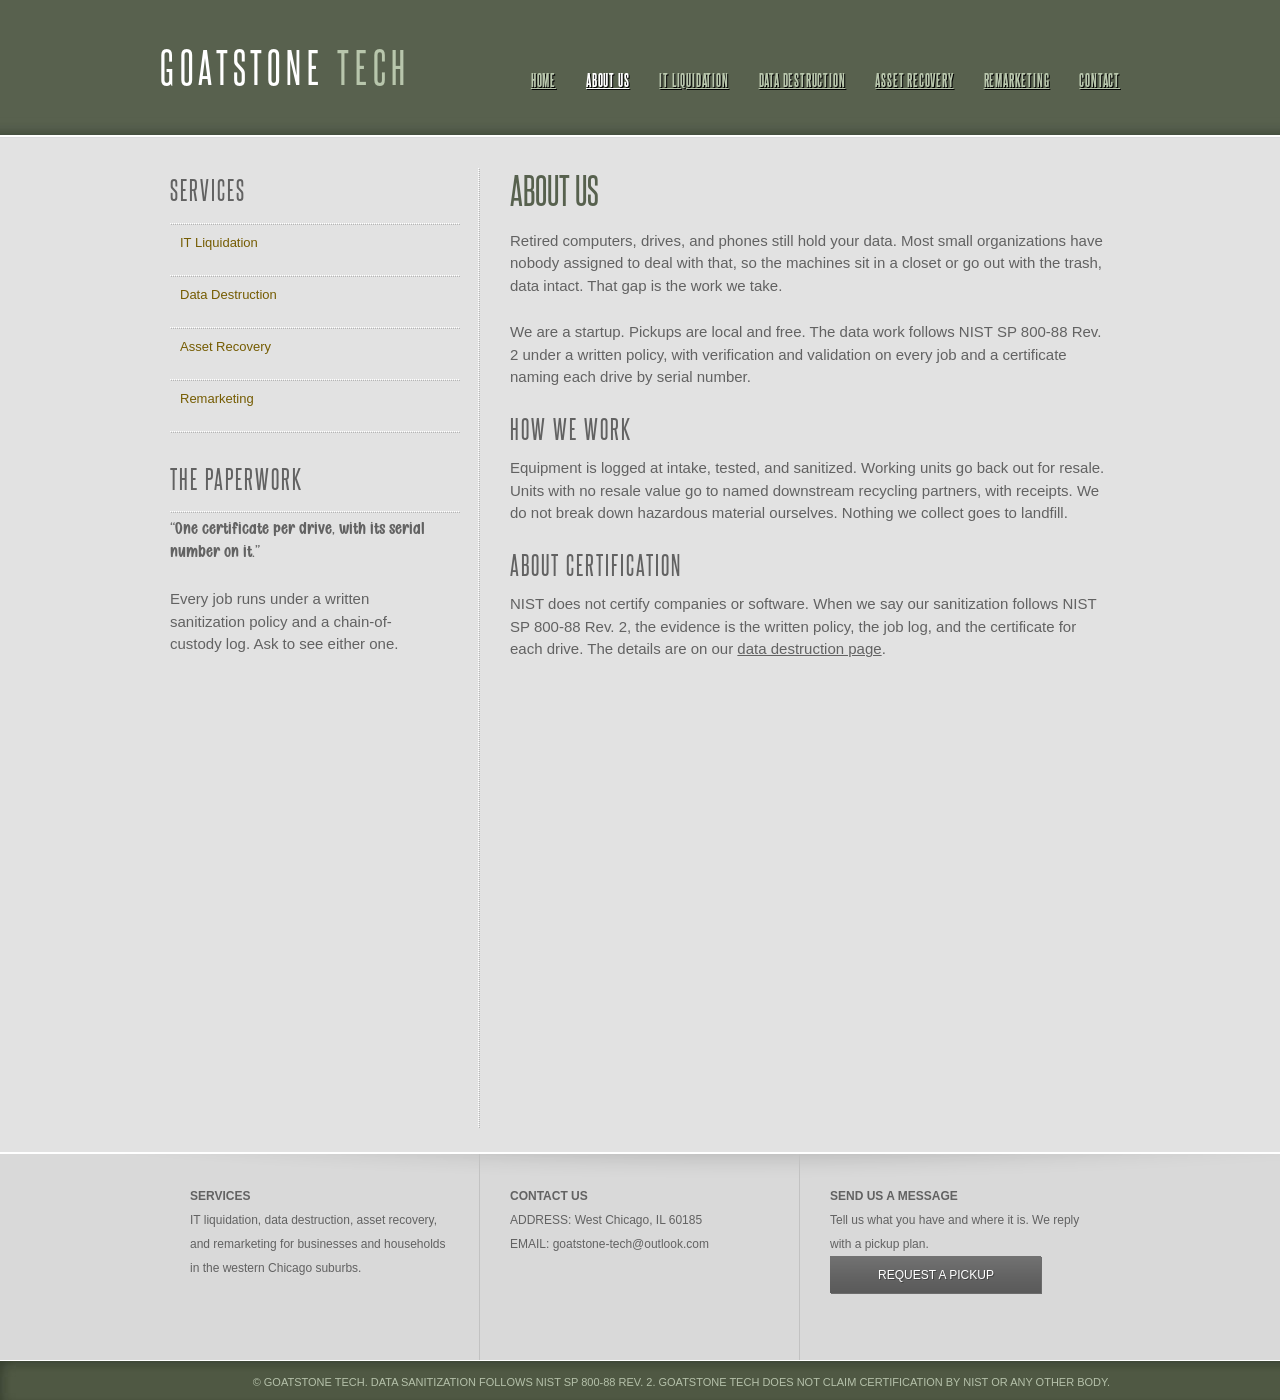
<file: about-us.html>
<!DOCTYPE HTML>
<html>
<head>
<meta charset="UTF-8">
<title>About us; GOATSTONE TECH</title>
<link rel="stylesheet" href="assets/lawfirm.css" type="text/css">
</head>
<body>
<div id="header">
  <div class="clearfix">
    <div class="logo"><a href="index.html">GOATSTONE <span>TECH</span></a></div>
    <ul class="navigation">
			<li>
				<a href="index.html">Home</a>
			</li>
			<li class="active">
				<a href="about-us.html">About Us</a>
			</li>
			<li>
				<a href="it-liquidation.html">IT Liquidation</a>
			</li>
			<li>
				<a href="data-destruction.html">Data Destruction</a>
			</li>
			<li>
				<a href="asset-recovery.html">Asset Recovery</a>
			</li>
			<li>
				<a href="remarketing.html">Remarketing</a>
			</li>
			<li>
				<a href="contact.html">Contact</a>
			</li>
    </ul>
  </div>
</div>
<div id="contents">
<div class="clearfix">
<div class="sidebar">
  <div>
    <h2>Services</h2>
    <ul>
      <li><a href="it-liquidation.html">IT Liquidation</a></li>
      <li><a href="data-destruction.html">Data Destruction</a></li>
      <li><a href="asset-recovery.html">Asset Recovery</a></li>
      <li><a href="remarketing.html">Remarketing</a></li>
    </ul>
  </div>
  <div>
    <h2>The Paperwork</h2>
    <p class="handnote">&ldquo;One certificate per drive, with its serial number on it.&rdquo;</p>
    <p>Every job runs under a written sanitization policy and a chain-of-custody log. Ask to see either one.</p>
  </div>
</div>
<div class="main">
<h1>About Us</h1>
<p>Retired computers, drives, and phones still hold your data. Most small organizations have nobody assigned to deal with that, so the machines sit in a closet or go out with the trash, data intact. That gap is the work we take.</p>
<p>We are a startup. Pickups are local and free. The data work follows NIST SP 800-88 Rev. 2 under a written policy, with verification and validation on every job and a certificate naming each drive by serial number.</p>
<h2>How we work</h2>
<p>Equipment is logged at intake, tested, and sanitized. Working units go back out for resale. Units with no resale value go to named downstream recycling partners, with receipts. We do not break down hazardous material ourselves. Nothing we collect goes to landfill.</p>
<h2>About certification</h2>
<p>NIST does not certify companies or software. When we say our sanitization follows NIST SP 800-88 Rev. 2, the evidence is the written policy, the job log, and the certificate for each drive. The details are on our <a href="data-destruction.html">data destruction page</a>.</p>
</div>
</div>
</div>
<div id="footer">
  <div class="clearfix">
    <div class="section">
      <h4>Services</h4>
      <p>IT liquidation, data destruction, asset recovery, and remarketing for businesses and households in the western Chicago suburbs.</p>
    </div>
    <div class="section contact">
      <h4>Contact Us</h4>
      <p><span>Address:</span> West Chicago, IL 60185</p>
      <p><span>Email:</span> goatstone-tech@outlook.com</p>
    </div>
    <div class="section">
      <h4>Send Us a Message</h4>
      <p>Tell us what you have and where it is. We reply with a pickup plan.</p>
      <a href="contact.html" class="subscribe">Request a pickup</a>
    </div>
  </div>
  <div id="footnote">
    <div class="clearfix">
      <p>&copy; Goatstone Tech. Data sanitization follows NIST SP 800-88 Rev. 2. Goatstone Tech does not claim certification by NIST or any other body.</p>
    </div>
  </div>
</div>
</body>
</html>
</file>
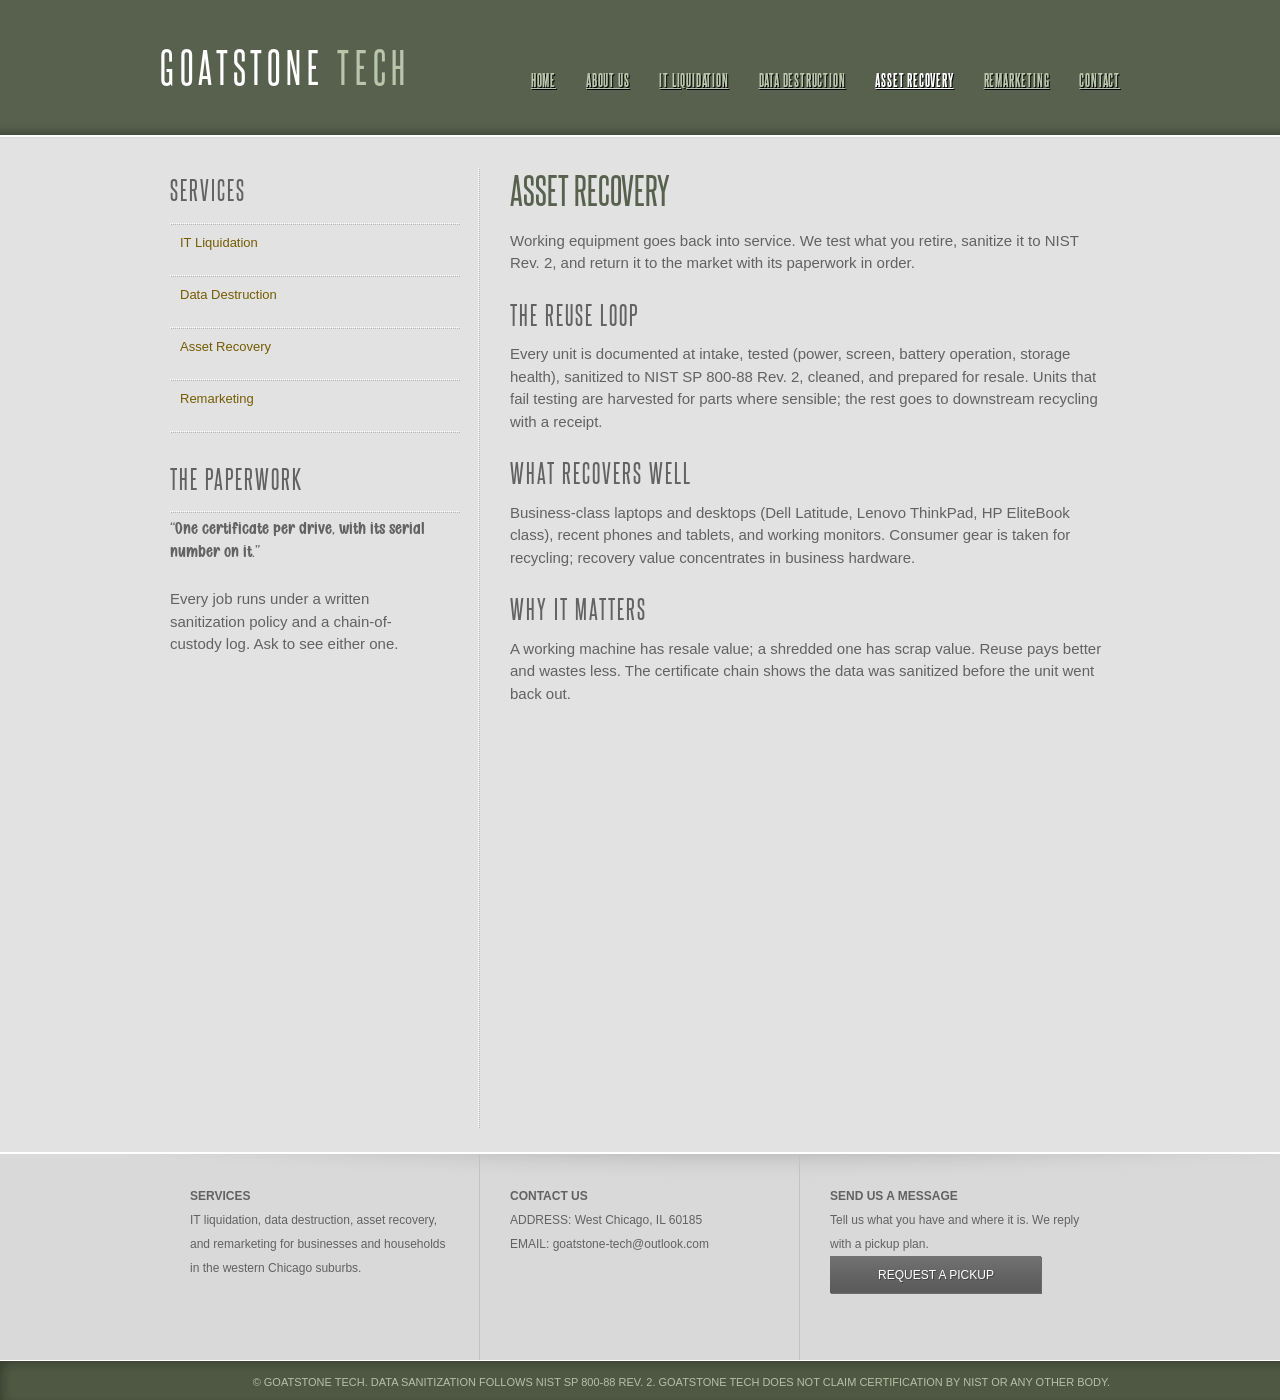
<file: asset-recovery.html>
<!DOCTYPE HTML>
<html>
<head>
<meta charset="UTF-8">
<title>Asset Recovery; GOATSTONE TECH</title>
<link rel="stylesheet" href="assets/lawfirm.css" type="text/css">
</head>
<body>
<div id="header">
  <div class="clearfix">
    <div class="logo"><a href="index.html">GOATSTONE <span>TECH</span></a></div>
    <ul class="navigation">
			<li>
				<a href="index.html">Home</a>
			</li>
			<li>
				<a href="about-us.html">About Us</a>
			</li>
			<li>
				<a href="it-liquidation.html">IT Liquidation</a>
			</li>
			<li>
				<a href="data-destruction.html">Data Destruction</a>
			</li>
			<li class="active">
				<a href="asset-recovery.html">Asset Recovery</a>
			</li>
			<li>
				<a href="remarketing.html">Remarketing</a>
			</li>
			<li>
				<a href="contact.html">Contact</a>
			</li>
    </ul>
  </div>
</div>
<div id="contents">
<div class="clearfix">
<div class="sidebar">
  <div>
    <h2>Services</h2>
    <ul>
      <li><a href="it-liquidation.html">IT Liquidation</a></li>
      <li><a href="data-destruction.html">Data Destruction</a></li>
      <li><a href="asset-recovery.html">Asset Recovery</a></li>
      <li><a href="remarketing.html">Remarketing</a></li>
    </ul>
  </div>
  <div>
    <h2>The Paperwork</h2>
    <p class="handnote">&ldquo;One certificate per drive, with its serial number on it.&rdquo;</p>
    <p>Every job runs under a written sanitization policy and a chain-of-custody log. Ask to see either one.</p>
  </div>
</div>
<div class="main">
<h1>Asset Recovery</h1>
<p>Working equipment goes back into service. We test what you retire, sanitize it to NIST Rev. 2, and return it to the market with its paperwork in order.</p>
<h2>The reuse loop</h2>
<p>Every unit is documented at intake, tested (power, screen, battery operation, storage health), sanitized to NIST SP 800-88 Rev. 2, cleaned, and prepared for resale. Units that fail testing are harvested for parts where sensible; the rest goes to downstream recycling with a receipt.</p>
<h2>What recovers well</h2>
<p>Business-class laptops and desktops (Dell Latitude, Lenovo ThinkPad, HP EliteBook class), recent phones and tablets, and working monitors. Consumer gear is taken for recycling; recovery value concentrates in business hardware.</p>
<h2>Why it matters</h2>
<p>A working machine has resale value; a shredded one has scrap value. Reuse pays better and wastes less. The certificate chain shows the data was sanitized before the unit went back out.</p>
</div>
</div>
</div>
<div id="footer">
  <div class="clearfix">
    <div class="section">
      <h4>Services</h4>
      <p>IT liquidation, data destruction, asset recovery, and remarketing for businesses and households in the western Chicago suburbs.</p>
    </div>
    <div class="section contact">
      <h4>Contact Us</h4>
      <p><span>Address:</span> West Chicago, IL 60185</p>
      <p><span>Email:</span> goatstone-tech@outlook.com</p>
    </div>
    <div class="section">
      <h4>Send Us a Message</h4>
      <p>Tell us what you have and where it is. We reply with a pickup plan.</p>
      <a href="contact.html" class="subscribe">Request a pickup</a>
    </div>
  </div>
  <div id="footnote">
    <div class="clearfix">
      <p>&copy; Goatstone Tech. Data sanitization follows NIST SP 800-88 Rev. 2. Goatstone Tech does not claim certification by NIST or any other body.</p>
    </div>
  </div>
</div>
</body>
</html>
</file>
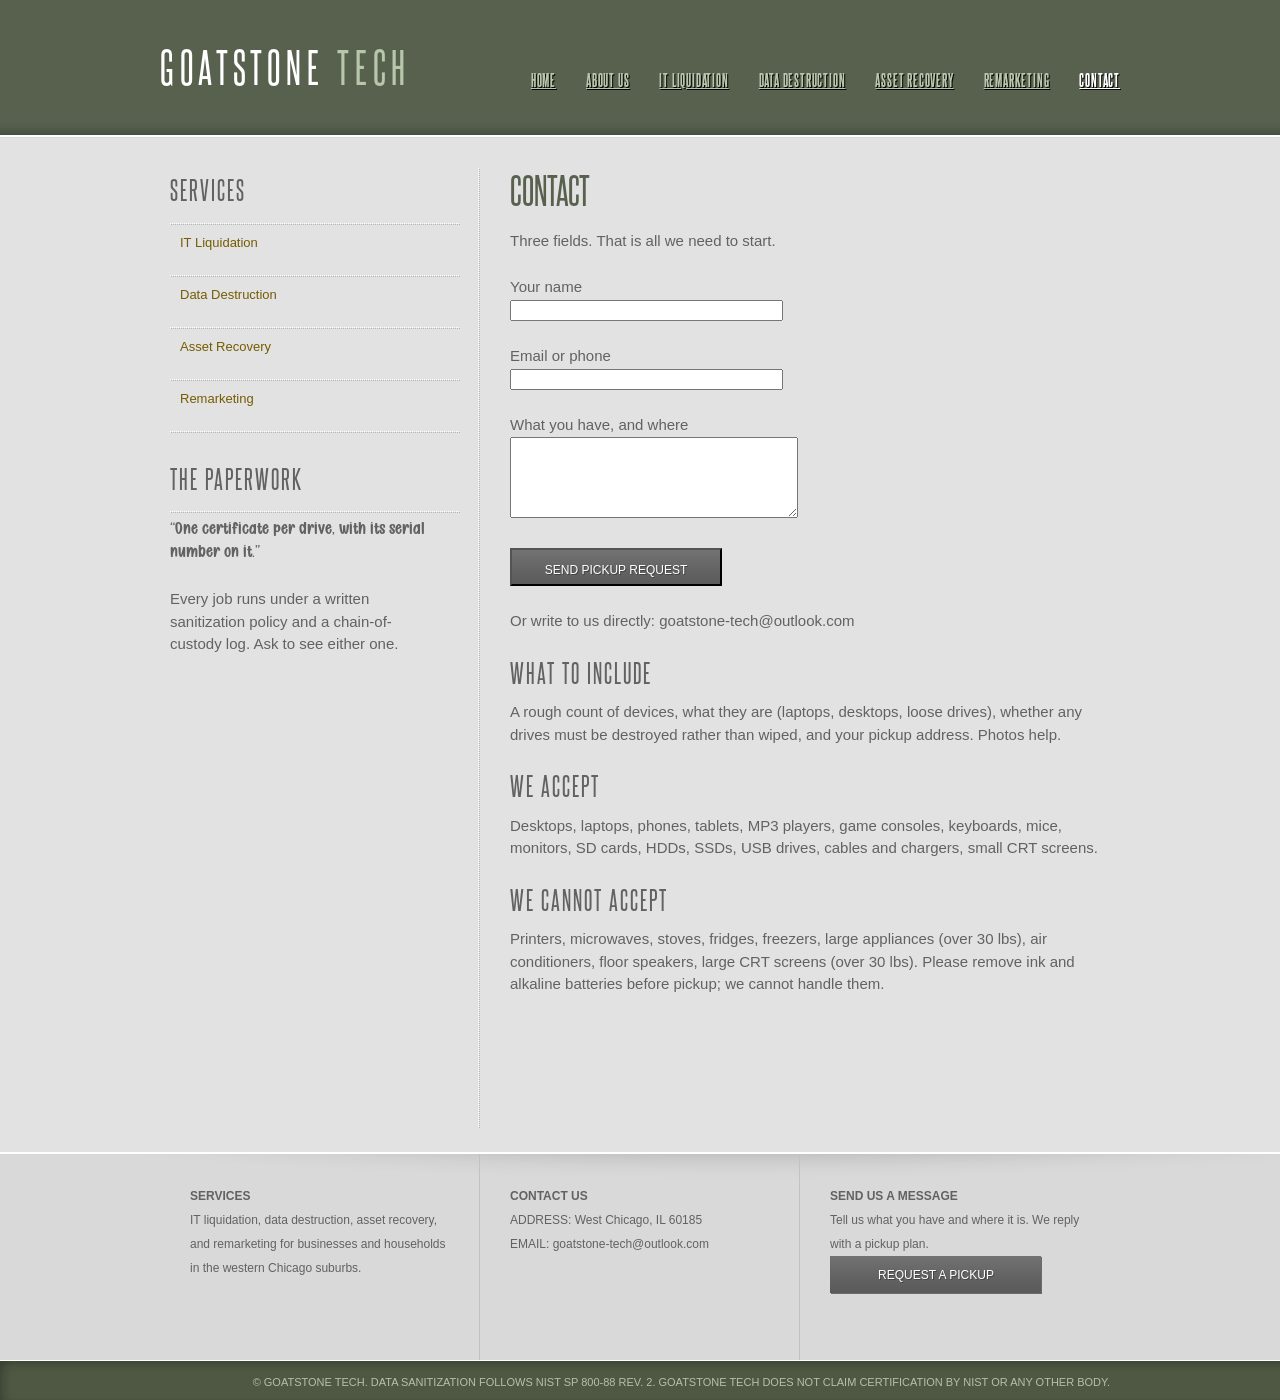
<file: contact.html>
<!DOCTYPE HTML>
<html>
<head>
<meta charset="UTF-8">
<title>Contact; GOATSTONE TECH</title>
<link rel="stylesheet" href="assets/lawfirm.css" type="text/css">
</head>
<body>
<div id="header">
  <div class="clearfix">
    <div class="logo"><a href="index.html">GOATSTONE <span>TECH</span></a></div>
    <ul class="navigation">
			<li>
				<a href="index.html">Home</a>
			</li>
			<li>
				<a href="about-us.html">About Us</a>
			</li>
			<li>
				<a href="it-liquidation.html">IT Liquidation</a>
			</li>
			<li>
				<a href="data-destruction.html">Data Destruction</a>
			</li>
			<li>
				<a href="asset-recovery.html">Asset Recovery</a>
			</li>
			<li>
				<a href="remarketing.html">Remarketing</a>
			</li>
			<li class="active">
				<a href="contact.html">Contact</a>
			</li>
    </ul>
  </div>
</div>
<div id="contents">
<div class="clearfix">
<div class="sidebar">
  <div>
    <h2>Services</h2>
    <ul>
      <li><a href="it-liquidation.html">IT Liquidation</a></li>
      <li><a href="data-destruction.html">Data Destruction</a></li>
      <li><a href="asset-recovery.html">Asset Recovery</a></li>
      <li><a href="remarketing.html">Remarketing</a></li>
    </ul>
  </div>
  <div>
    <h2>The Paperwork</h2>
    <p class="handnote">&ldquo;One certificate per drive, with its serial number on it.&rdquo;</p>
    <p>Every job runs under a written sanitization policy and a chain-of-custody log. Ask to see either one.</p>
  </div>
</div>
<div class="main">
<h1>Contact</h1>
<p>Three fields. That is all we need to start.</p>
<form action="mailto:goatstone-tech@outlook.com" method="post" enctype="text/plain">
<p><label>Your name<br><input type="text" name="name" required size="42"></label></p>
<p><label>Email or phone<br><input type="text" name="contact" required size="42"></label></p>
<p><label>What you have, and where<br><textarea name="items" rows="5" cols="44" required></textarea></label></p>
<p><input type="submit" value="Send pickup request"></p>
</form>
<p>Or write to us directly: goatstone-tech@outlook.com</p>
<h2>What to include</h2>
<p>A rough count of devices, what they are (laptops, desktops, loose drives), whether any drives must be destroyed rather than wiped, and your pickup address. Photos help.</p>
<h2>We accept</h2>
<p>Desktops, laptops, phones, tablets, MP3 players, game consoles, keyboards, mice, monitors, SD cards, HDDs, SSDs, USB drives, cables and chargers, small CRT screens.</p>
<h2>We cannot accept</h2>
<p>Printers, microwaves, stoves, fridges, freezers, large appliances (over 30 lbs), air conditioners, floor speakers, large CRT screens (over 30 lbs). Please remove ink and alkaline batteries before pickup; we cannot handle them.</p>
</div>
</div>
</div>
<div id="footer">
  <div class="clearfix">
    <div class="section">
      <h4>Services</h4>
      <p>IT liquidation, data destruction, asset recovery, and remarketing for businesses and households in the western Chicago suburbs.</p>
    </div>
    <div class="section contact">
      <h4>Contact Us</h4>
      <p><span>Address:</span> West Chicago, IL 60185</p>
      <p><span>Email:</span> goatstone-tech@outlook.com</p>
    </div>
    <div class="section">
      <h4>Send Us a Message</h4>
      <p>Tell us what you have and where it is. We reply with a pickup plan.</p>
      <a href="contact.html" class="subscribe">Request a pickup</a>
    </div>
  </div>
  <div id="footnote">
    <div class="clearfix">
      <p>&copy; Goatstone Tech. Data sanitization follows NIST SP 800-88 Rev. 2. Goatstone Tech does not claim certification by NIST or any other body.</p>
    </div>
  </div>
</div>
</body>
</html>
</file>
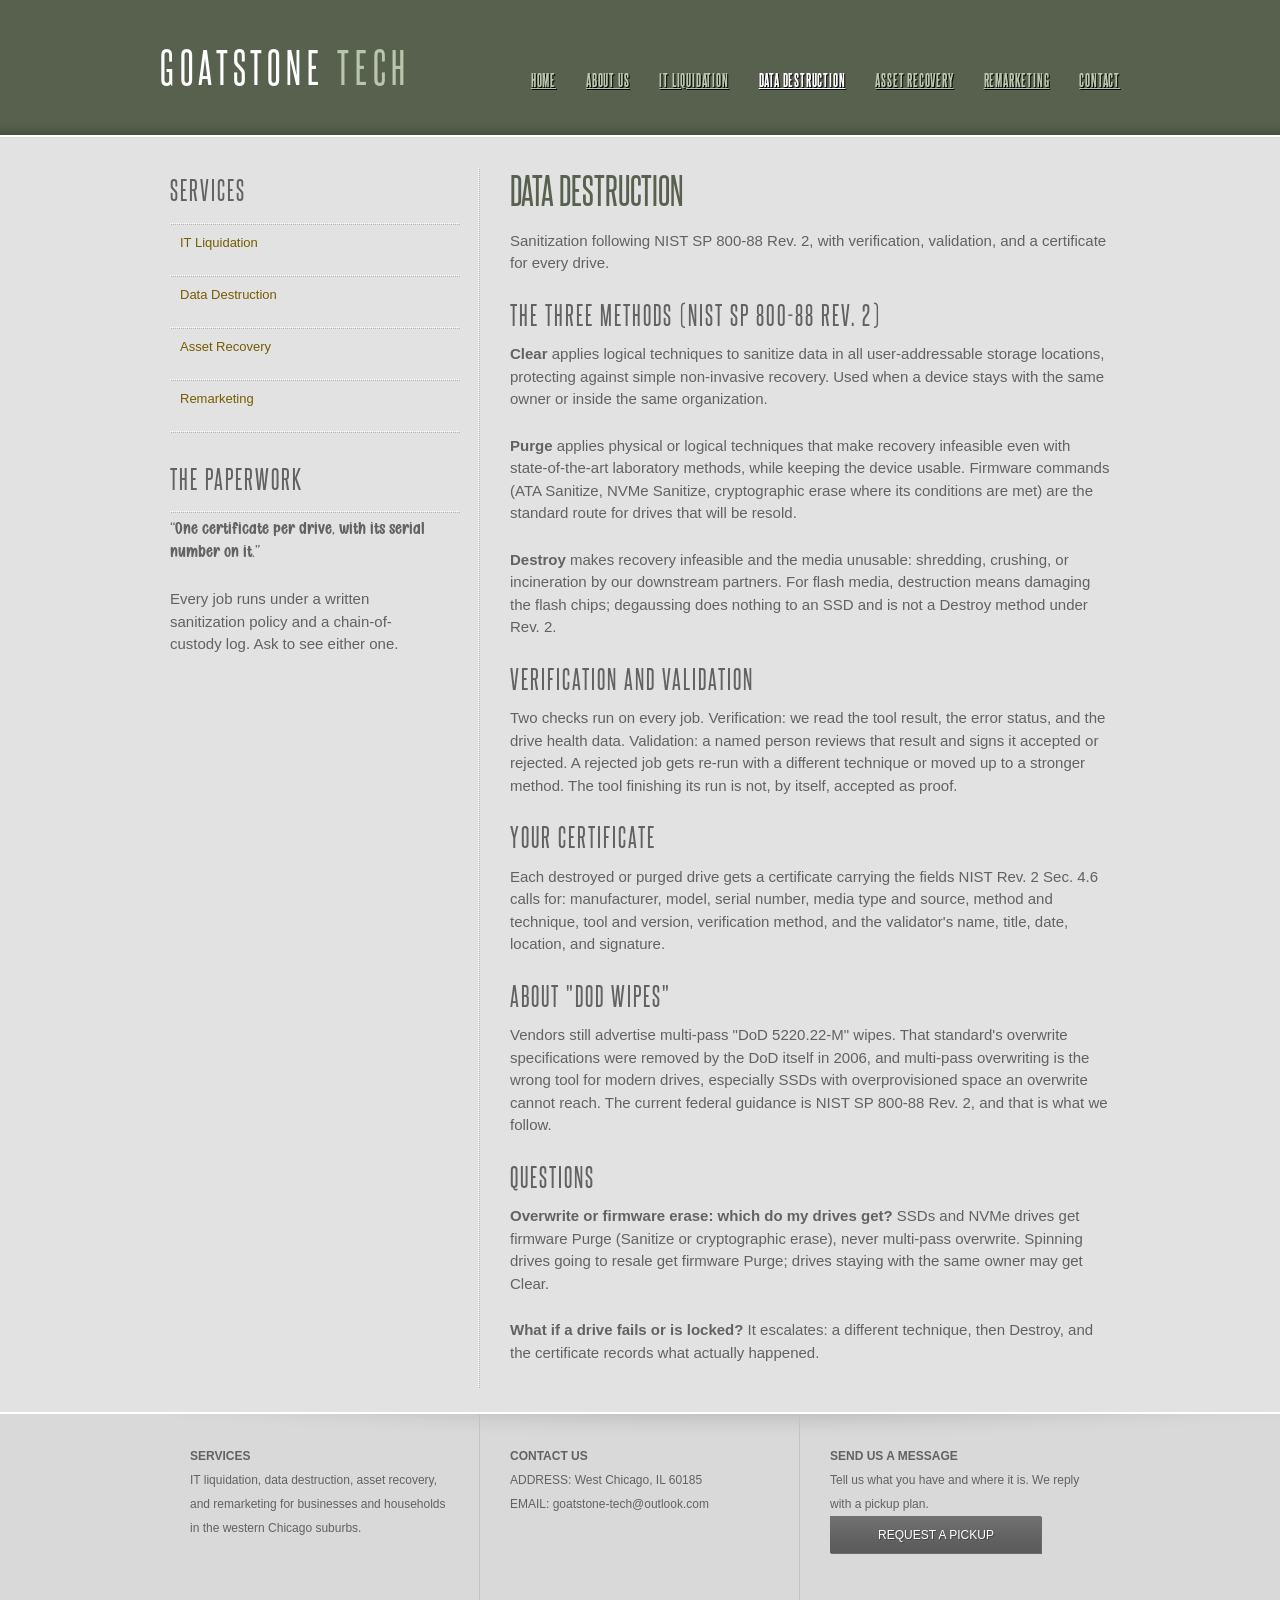
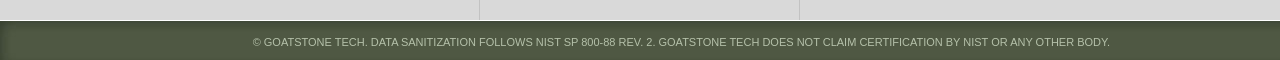
<file: data-destruction.html>
<!DOCTYPE HTML>
<html>
<head>
<meta charset="UTF-8">
<title>Data Destruction and NIST SP 800-88 Rev. 2; GOATSTONE TECH</title>
<link rel="stylesheet" href="assets/lawfirm.css" type="text/css">
</head>
<body>
<div id="header">
  <div class="clearfix">
    <div class="logo"><a href="index.html">GOATSTONE <span>TECH</span></a></div>
    <ul class="navigation">
			<li>
				<a href="index.html">Home</a>
			</li>
			<li>
				<a href="about-us.html">About Us</a>
			</li>
			<li>
				<a href="it-liquidation.html">IT Liquidation</a>
			</li>
			<li class="active">
				<a href="data-destruction.html">Data Destruction</a>
			</li>
			<li>
				<a href="asset-recovery.html">Asset Recovery</a>
			</li>
			<li>
				<a href="remarketing.html">Remarketing</a>
			</li>
			<li>
				<a href="contact.html">Contact</a>
			</li>
    </ul>
  </div>
</div>
<div id="contents">
<div class="clearfix">
<div class="sidebar">
  <div>
    <h2>Services</h2>
    <ul>
      <li><a href="it-liquidation.html">IT Liquidation</a></li>
      <li><a href="data-destruction.html">Data Destruction</a></li>
      <li><a href="asset-recovery.html">Asset Recovery</a></li>
      <li><a href="remarketing.html">Remarketing</a></li>
    </ul>
  </div>
  <div>
    <h2>The Paperwork</h2>
    <p class="handnote">&ldquo;One certificate per drive, with its serial number on it.&rdquo;</p>
    <p>Every job runs under a written sanitization policy and a chain-of-custody log. Ask to see either one.</p>
  </div>
</div>
<div class="main">
<h1>Data Destruction</h1>
<p>Sanitization following NIST SP 800-88 Rev. 2, with verification, validation, and a certificate for every drive.</p>
<h2>The three methods (NIST SP 800-88 Rev. 2)</h2>
<p><b>Clear</b> applies logical techniques to sanitize data in all user-addressable storage locations, protecting against simple non-invasive recovery. Used when a device stays with the same owner or inside the same organization.</p>
<p><b>Purge</b> applies physical or logical techniques that make recovery infeasible even with state-of-the-art laboratory methods, while keeping the device usable. Firmware commands (ATA Sanitize, NVMe Sanitize, cryptographic erase where its conditions are met) are the standard route for drives that will be resold.</p>
<p><b>Destroy</b> makes recovery infeasible and the media unusable: shredding, crushing, or incineration by our downstream partners. For flash media, destruction means damaging the flash chips; degaussing does nothing to an SSD and is not a Destroy method under Rev. 2.</p>
<h2>Verification and validation</h2>
<p>Two checks run on every job. Verification: we read the tool result, the error status, and the drive health data. Validation: a named person reviews that result and signs it accepted or rejected. A rejected job gets re-run with a different technique or moved up to a stronger method. The tool finishing its run is not, by itself, accepted as proof.</p>
<h2>Your certificate</h2>
<p>Each destroyed or purged drive gets a certificate carrying the fields NIST Rev. 2 Sec. 4.6 calls for: manufacturer, model, serial number, media type and source, method and technique, tool and version, verification method, and the validator's name, title, date, location, and signature.</p>
<h2>About "DoD wipes"</h2>
<p>Vendors still advertise multi-pass "DoD 5220.22-M" wipes. That standard's overwrite specifications were removed by the DoD itself in 2006, and multi-pass overwriting is the wrong tool for modern drives, especially SSDs with overprovisioned space an overwrite cannot reach. The current federal guidance is NIST SP 800-88 Rev. 2, and that is what we follow.</p>
<h2>Questions</h2>
<p><b>Overwrite or firmware erase: which do my drives get?</b> SSDs and NVMe drives get firmware Purge (Sanitize or cryptographic erase), never multi-pass overwrite. Spinning drives going to resale get firmware Purge; drives staying with the same owner may get Clear.</p>
<p><b>What if a drive fails or is locked?</b> It escalates: a different technique, then Destroy, and the certificate records what actually happened.</p>
</div>
</div>
</div>
<div id="footer">
  <div class="clearfix">
    <div class="section">
      <h4>Services</h4>
      <p>IT liquidation, data destruction, asset recovery, and remarketing for businesses and households in the western Chicago suburbs.</p>
    </div>
    <div class="section contact">
      <h4>Contact Us</h4>
      <p><span>Address:</span> West Chicago, IL 60185</p>
      <p><span>Email:</span> goatstone-tech@outlook.com</p>
    </div>
    <div class="section">
      <h4>Send Us a Message</h4>
      <p>Tell us what you have and where it is. We reply with a pickup plan.</p>
      <a href="contact.html" class="subscribe">Request a pickup</a>
    </div>
  </div>
  <div id="footnote">
    <div class="clearfix">
      <p>&copy; Goatstone Tech. Data sanitization follows NIST SP 800-88 Rev. 2. Goatstone Tech does not claim certification by NIST or any other body.</p>
    </div>
  </div>
</div>
</body>
</html>
</file>
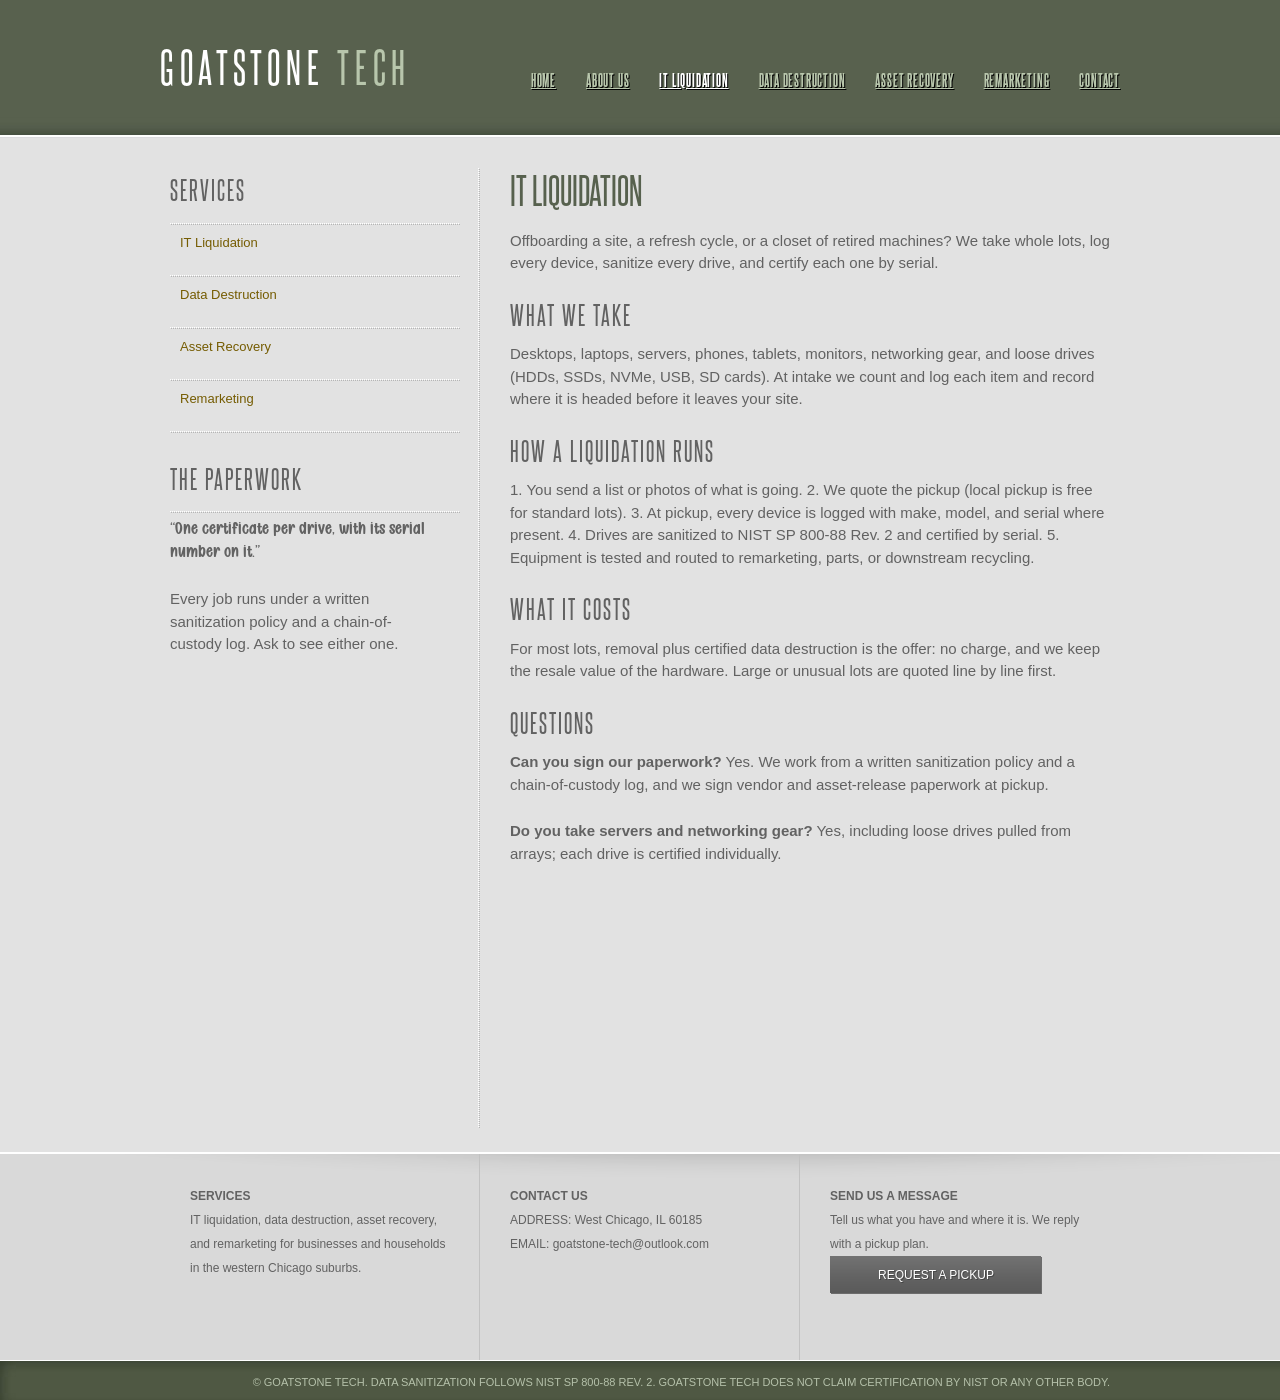
<file: it-liquidation.html>
<!DOCTYPE HTML>
<html>
<head>
<meta charset="UTF-8">
<title>IT Liquidation; GOATSTONE TECH</title>
<link rel="stylesheet" href="assets/lawfirm.css" type="text/css">
</head>
<body>
<div id="header">
  <div class="clearfix">
    <div class="logo"><a href="index.html">GOATSTONE <span>TECH</span></a></div>
    <ul class="navigation">
			<li>
				<a href="index.html">Home</a>
			</li>
			<li>
				<a href="about-us.html">About Us</a>
			</li>
			<li class="active">
				<a href="it-liquidation.html">IT Liquidation</a>
			</li>
			<li>
				<a href="data-destruction.html">Data Destruction</a>
			</li>
			<li>
				<a href="asset-recovery.html">Asset Recovery</a>
			</li>
			<li>
				<a href="remarketing.html">Remarketing</a>
			</li>
			<li>
				<a href="contact.html">Contact</a>
			</li>
    </ul>
  </div>
</div>
<div id="contents">
<div class="clearfix">
<div class="sidebar">
  <div>
    <h2>Services</h2>
    <ul>
      <li><a href="it-liquidation.html">IT Liquidation</a></li>
      <li><a href="data-destruction.html">Data Destruction</a></li>
      <li><a href="asset-recovery.html">Asset Recovery</a></li>
      <li><a href="remarketing.html">Remarketing</a></li>
    </ul>
  </div>
  <div>
    <h2>The Paperwork</h2>
    <p class="handnote">&ldquo;One certificate per drive, with its serial number on it.&rdquo;</p>
    <p>Every job runs under a written sanitization policy and a chain-of-custody log. Ask to see either one.</p>
  </div>
</div>
<div class="main">
<h1>IT Liquidation</h1>
<p>Offboarding a site, a refresh cycle, or a closet of retired machines? We take whole lots, log every device, sanitize every drive, and certify each one by serial.</p>
<h2>What we take</h2>
<p>Desktops, laptops, servers, phones, tablets, monitors, networking gear, and loose drives (HDDs, SSDs, NVMe, USB, SD cards). At intake we count and log each item and record where it is headed before it leaves your site.</p>
<h2>How a liquidation runs</h2>
<p>1. You send a list or photos of what is going. 2. We quote the pickup (local pickup is free for standard lots). 3. At pickup, every device is logged with make, model, and serial where present. 4. Drives are sanitized to NIST SP 800-88 Rev. 2 and certified by serial. 5. Equipment is tested and routed to remarketing, parts, or downstream recycling.</p>
<h2>What it costs</h2>
<p>For most lots, removal plus certified data destruction is the offer: no charge, and we keep the resale value of the hardware. Large or unusual lots are quoted line by line first.</p>
<h2>Questions</h2>
<p><b>Can you sign our paperwork?</b> Yes. We work from a written sanitization policy and a chain-of-custody log, and we sign vendor and asset-release paperwork at pickup.</p>
<p><b>Do you take servers and networking gear?</b> Yes, including loose drives pulled from arrays; each drive is certified individually.</p>
</div>
</div>
</div>
<div id="footer">
  <div class="clearfix">
    <div class="section">
      <h4>Services</h4>
      <p>IT liquidation, data destruction, asset recovery, and remarketing for businesses and households in the western Chicago suburbs.</p>
    </div>
    <div class="section contact">
      <h4>Contact Us</h4>
      <p><span>Address:</span> West Chicago, IL 60185</p>
      <p><span>Email:</span> goatstone-tech@outlook.com</p>
    </div>
    <div class="section">
      <h4>Send Us a Message</h4>
      <p>Tell us what you have and where it is. We reply with a pickup plan.</p>
      <a href="contact.html" class="subscribe">Request a pickup</a>
    </div>
  </div>
  <div id="footnote">
    <div class="clearfix">
      <p>&copy; Goatstone Tech. Data sanitization follows NIST SP 800-88 Rev. 2. Goatstone Tech does not claim certification by NIST or any other body.</p>
    </div>
  </div>
</div>
</body>
</html>
</file>
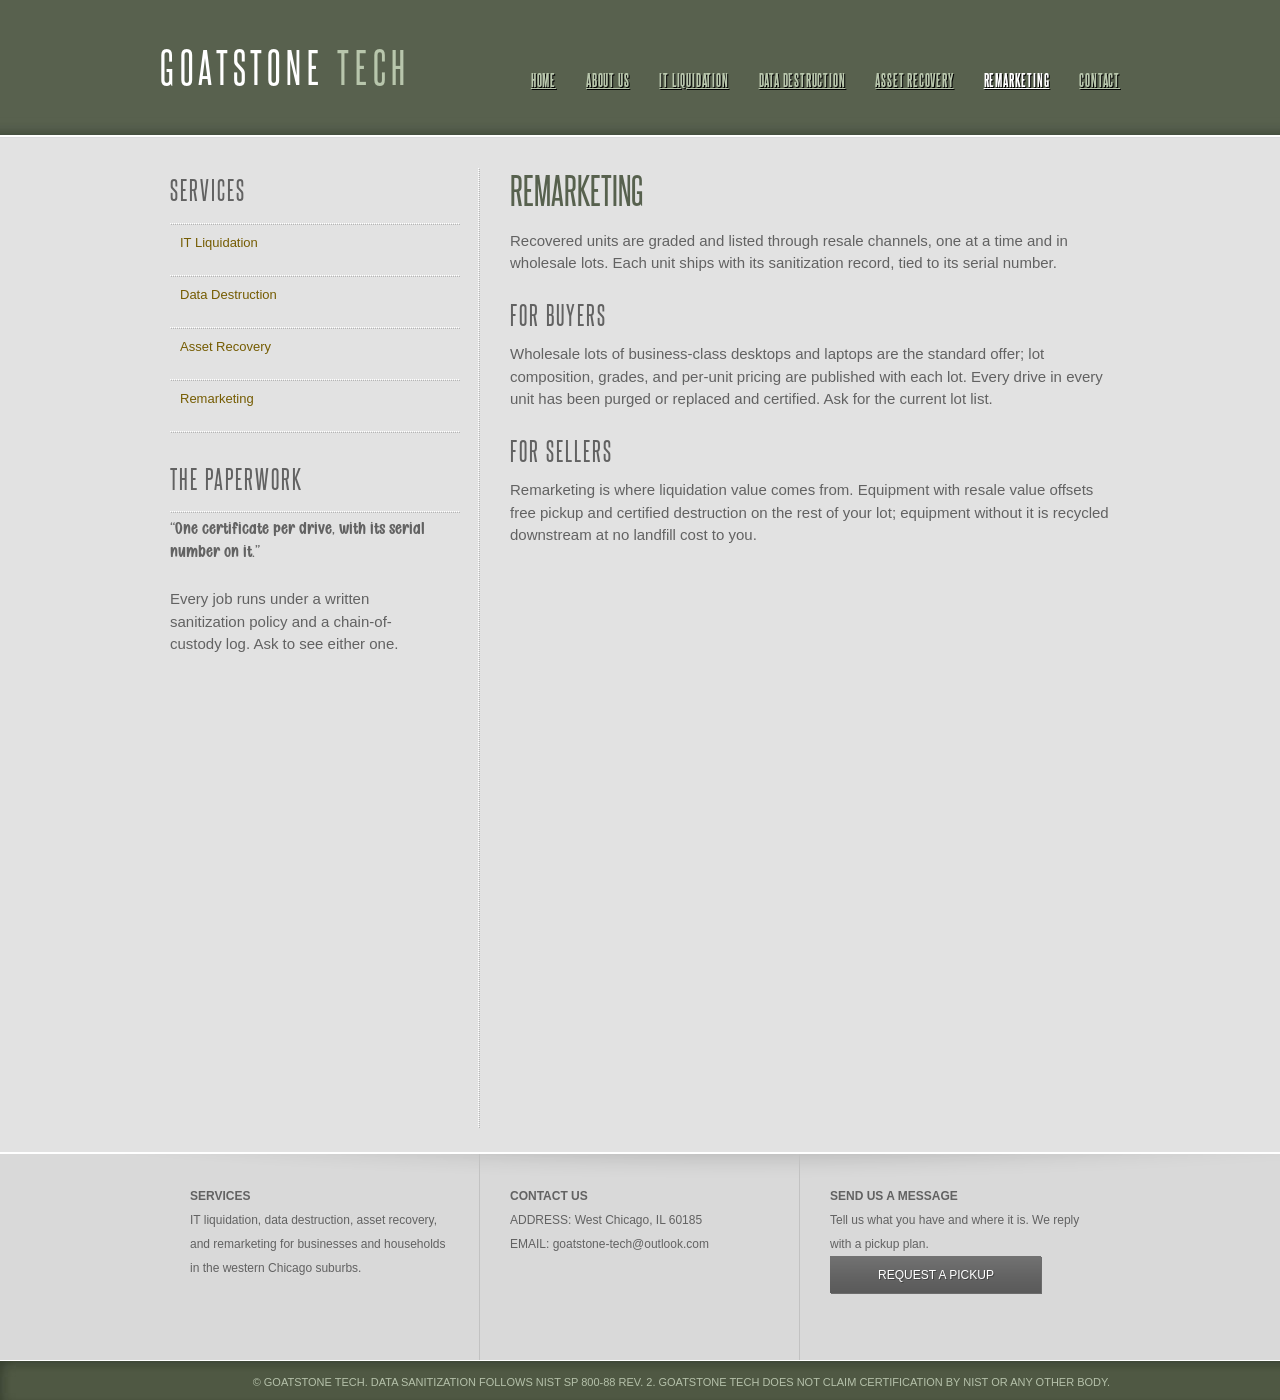
<file: remarketing.html>
<!DOCTYPE HTML>
<html>
<head>
<meta charset="UTF-8">
<title>Remarketing; GOATSTONE TECH</title>
<link rel="stylesheet" href="assets/lawfirm.css" type="text/css">
</head>
<body>
<div id="header">
  <div class="clearfix">
    <div class="logo"><a href="index.html">GOATSTONE <span>TECH</span></a></div>
    <ul class="navigation">
			<li>
				<a href="index.html">Home</a>
			</li>
			<li>
				<a href="about-us.html">About Us</a>
			</li>
			<li>
				<a href="it-liquidation.html">IT Liquidation</a>
			</li>
			<li>
				<a href="data-destruction.html">Data Destruction</a>
			</li>
			<li>
				<a href="asset-recovery.html">Asset Recovery</a>
			</li>
			<li class="active">
				<a href="remarketing.html">Remarketing</a>
			</li>
			<li>
				<a href="contact.html">Contact</a>
			</li>
    </ul>
  </div>
</div>
<div id="contents">
<div class="clearfix">
<div class="sidebar">
  <div>
    <h2>Services</h2>
    <ul>
      <li><a href="it-liquidation.html">IT Liquidation</a></li>
      <li><a href="data-destruction.html">Data Destruction</a></li>
      <li><a href="asset-recovery.html">Asset Recovery</a></li>
      <li><a href="remarketing.html">Remarketing</a></li>
    </ul>
  </div>
  <div>
    <h2>The Paperwork</h2>
    <p class="handnote">&ldquo;One certificate per drive, with its serial number on it.&rdquo;</p>
    <p>Every job runs under a written sanitization policy and a chain-of-custody log. Ask to see either one.</p>
  </div>
</div>
<div class="main">
<h1>Remarketing</h1>
<p>Recovered units are graded and listed through resale channels, one at a time and in wholesale lots. Each unit ships with its sanitization record, tied to its serial number.</p>
<h2>For buyers</h2>
<p>Wholesale lots of business-class desktops and laptops are the standard offer; lot composition, grades, and per-unit pricing are published with each lot. Every drive in every unit has been purged or replaced and certified. Ask for the current lot list.</p>
<h2>For sellers</h2>
<p>Remarketing is where liquidation value comes from. Equipment with resale value offsets free pickup and certified destruction on the rest of your lot; equipment without it is recycled downstream at no landfill cost to you.</p>
</div>
</div>
</div>
<div id="footer">
  <div class="clearfix">
    <div class="section">
      <h4>Services</h4>
      <p>IT liquidation, data destruction, asset recovery, and remarketing for businesses and households in the western Chicago suburbs.</p>
    </div>
    <div class="section contact">
      <h4>Contact Us</h4>
      <p><span>Address:</span> West Chicago, IL 60185</p>
      <p><span>Email:</span> goatstone-tech@outlook.com</p>
    </div>
    <div class="section">
      <h4>Send Us a Message</h4>
      <p>Tell us what you have and where it is. We reply with a pickup plan.</p>
      <a href="contact.html" class="subscribe">Request a pickup</a>
    </div>
  </div>
  <div id="footnote">
    <div class="clearfix">
      <p>&copy; Goatstone Tech. Data sanitization follows NIST SP 800-88 Rev. 2. Goatstone Tech does not claim certification by NIST or any other body.</p>
    </div>
  </div>
</div>
</body>
</html>
</file>
<file: assets/lawfirm.css>
/* Website template by freewebsitetemplates.com */
body {
	background-color: #e2e2e2;
	min-width: 960px;
	margin: 0;
}
img {
	display: block;
	border: 0;
}
/** box-shadow **/
.box {
	background-color: #e7e7e7; /* Needed for IE */
	display: inline-block;
	-moz-box-shadow: 0 0 1px 3px rgba(207, 207, 207, 0.6);
	-webkit-box-shadow: 0 0 1px 3px rgba(207, 207, 207, 0.6);
	box-shadow: 0 0 1px 3px rgba(207, 207, 207, 0.6);
	/* For IE 5.5 - 7 */
	filter: progid:DXImageTransform.Microsoft.Blur(PixelRadius=3, MakeShdow=true, ShadowOpacity=0.80);
	/* For IE 8 */
	-ms-filter:"progid:DXImageTransform.Microsoft.Blur(PixelRadius=3,MakeShadow=true,ShadowOpacity=0.30)";
	zoom: 1;
}
.box > img {
	display: block;
	position: relative; /* This protects the inner element from being blurred */
}
.clearfix {
	width: 960px;
	margin: 0 auto;
}
.clearfix:after {
	clear:both;
	content:"";
	display:block;
	line-height:0;
	height:1%;
	visibility:hidden;
}
/*------------ Sprites ------------*/
.more, .subscribe, input[type='submit'] {
	background: url(lawfirm/interface.png) no-repeat;
}
.phone, .mail, .home, .fax, #footnote .connect a {
	background: url(lawfirm/icons.png) no-repeat;
}
.frame1, .frame2, .frame3, .frame4, .frame5, .news > li {
	background: url(lawfirm/frames.png) no-repeat;
}
.more, .subscribe, input[type='submit'] {
	background-position: -107px 0;
	color: #fff;
	display: inline-block;
	font: 12px/28px Arial, Helvetica, sans-serif;
	height: 28px;
	width: 97px;
	text-align: center;
	text-decoration: none;
	text-shadow: 1px 1px rgba(0, 0, 0, 0.3);
	text-transform: uppercase;
}
.more:hover {
	background-position: 0 0;
}
.subscribe, input[type='submit'] {
	background-position: -222px -38px;
	height: 38px;
	line-height: 38px;
	width: 212px;
}
.subscribe:hover, input[type='submit']:hover {
	background-position: 0 -38px;
}
.home, .phone, .mail, .fax {
	background-position: 0 1px;
	padding-left: 24px;
}
.phone {
	background-position: 0 -26px;
}
.fax {
	background-position: 0 -54px;
}
.mail {
	background-position: 0 -82px;
}
.frame1 {
	background-position: -117px 0;
	height: 150px;
	width: 203px;
	margin: 0 auto 6px;
	padding: 8px 7px 0;
	text-align: center;
}
.frame2 {
	background-position: 0 -517px;
	height: 316px;
	width: 924px;
	margin: 0 auto 18px;
	padding: 6px 7px 0;
	text-align: center;
}
.frame3 {
	background-position: -344px 0;
	height: 221px;
	width: 586px;
	margin: 0 auto 6px;
	padding: 7px 7px 0;
	text-align: center;
}
.frame4 {
	background-position: 0 0;
	height: 108px;
	width: 93px;
	padding: 7px 7px 0;
	text-align: center;
}
.frame5 {
	background-position: -610px -238px;
	height: 220px;
	width: 268px;
	padding: 7px 6px 0;
	text-align: center;
}
/*------------ HEADER ------------*/
#header {
	background: #4e5944 url(lawfirm/bg-header.jpg) repeat-x left bottom;
	padding: 40px 0 46px;
}
/** logo **/
.logo {
	float: left;
	display: inline-block;
}
/** navigation **/
.navigation {
	float: right;
	list-style: none;
	margin: 28px 0 0;
	padding: 0;
}
.navigation li {
	float: left;
	margin-left: 30px;
	position: relative;
}
.navigation li > a {
	color: #b8c6ac;
	font: bold 13px/24px "Steelfish", serif;
	text-decoration: none;
	text-shadow: 1px 1px #000;
	text-transform: uppercase;
	text-decoration: underline;
}
.navigation li.active > a, .navigation li > a:hover {
	color: #fff;
	text-decoration: underline;
}
.navigation li > div {
	background-color: #888888;
	display: none;
	width: 110px;
	position: absolute;
	left: 0px;
	top: 24px;
}
.navigation li:hover > div {
	display: block;
}
.navigation li > div a {
	color: #b8c6ac;
	font: bold 13px/24px "Steelfish", serif;
	display: block;
	text-align: center;
	text-decoration: none;
	text-shadow: none;
	text-decoration: underline;
}
.navigation li > div a:hover {
	color: #fff;
	text-decoration: underline;
}
/*------------ CONTENTS ------------*/
#contents {
	padding-bottom: 24px;
}
#contents > div.clearfix:first-child {
	width: 940px;
	padding: 30px 10px 0;
}
#contents img {
	border: 1px solid rgba(231, 231, 231, 0.8);
}
h1 {
	color: #57614e;
	font: 29px/30px "Steelfish", serif;
	margin: 0 0 12px;
	text-transform: uppercase;
}
h2 {
	color: #626262;
	font: 19px/24px "Steelfish", serif;
	letter-spacing: 2px;
	margin: 0;
	text-transform: uppercase;
}
p {
	color: #626262;
	font: 14px/24px Arial, Helvetica, sans-serif;
	margin: 0 0 24px;
}
p a {
	color: #626262;
}
p a:hover {
	color: #333333;
}
/** Adbox **/
#adbox {
	background: url(lawfirm/bg-adbox.png) no-repeat center bottom;
	border-bottom: 1px solid #fff;
	padding-top: 15px;
}
#adbox > div {
	background-color: #e9e9e9;
	width: 958px;
	border: 1px solid #fff;
	margin: 0 auto;
	position: relative;
}
#adbox > div img {
	float: right;
}
#adbox .detail {
	font-family: "Steelfish", "Steelfish", serif;
	height: 185px;
	line-height: 48px;
	width: 308px;
	text-align: center;
	position: absolute;
	left: 54px;
	top: 90px;
}
#adbox .detail h1 {
	color: #4e5944;
	font-size: 30px;
	font-weight: normal;
	line-height: 48px;
	margin: 0;
	text-transform: none;
}
#adbox .detail p {
	color: #4e5944;
	font: 25px/48px "Steelfish", serif;
	margin: 0;
}
.highlight {
	background: #eee url(lawfirm/bg-highlight.jpg) repeat-x left bottom;
	border-bottom: 1px solid #fff;
}
.highlight .clearfix {
	width: 940px;
}
.highlight h1 {
	font-size: 32px;
	line-height: 36px;
	padding: 12px 0 12px;
	text-transform: none;
}
.highlight h2 {
	color: #57614e;
	margin-bottom: 24px;
}
.testimonial, .main, .sidebar > div h2, .sidebar ul li, .main > .section {
	background-image: url(lawfirm/border.png);
	background-position: left top;
	background-repeat: repeat-y;
}
.testimonial {
	float: right;
	width: 260px;
	margin-left: 20px;
	padding: 24px 20px;
}
.testimonial > span {
	color: #626262;
	display: block;
	font: 14px/24px Arial, Helvetica, sans-serif;
	text-align: right;
}
.featured {
	padding: 30px 0;
}
.featured > h2 {
	color: #728063;
	width: 940px;
	margin: 0 auto 24px;
	padding: 0 10px;
}
.featured ul {
	list-style: none;
	padding: 0;
}
.featured li {
	float: left;
	width: 220px;
	margin: 0 10px;
}
.featured li p {
	padding-left: 4px;
}
.featured li p b {
	display: block;
	text-transform: uppercase;
}
.featured li .more {
	margin-left: 4px;
}
.main {
	float: left;
	min-height: 960px;
	width: 600px;
	padding: 0 0 0 32px;
}
.main h1 {
	margin-bottom: 18px;
}
.main h2 {
	margin-bottom: 12px;
}
.main h1 + h2 {
	margin: 0;
}
.main h1 + div.frame3 {
	margin-top: 36px;
}
.main > .section {
	background-position: left bottom;
	background-repeat: repeat-x;
	width: 600px;
	margin-bottom: 16px;
	margin-left: -28px;
	padding-left: 30px;
}
.main > .last-child, .sidebar ul li.last-child {
	background: none;
}
.main > .section ul {
	list-style: none;
	margin: 0;
	padding: 0;
}
.main > .section ul li {
	display: inline-block;
	margin: 0 0 24px;
}
.main > .section ul li .frame4 {
	float: left;
	margin-bottom: 1px;
	margin-right: 20px;
}
.main > .section ul li p {
	margin: 6px 0 0;
}
.main > .section ul li p b {
	display: block;
	text-transform: uppercase;
}
.practices {
	list-style: none;
	display: inline-block;
	width: 640px;
	margin: 0 0 0 -20px;
	padding: 0;
}
.practices li {
	float: left;
	margin: 0 20px 36px;
	position: relative;
}
.practices li a {
	text-decoration: none;
}
.practices li a span {
	background-color: #696969;
	color: #e2e2e2;
	display: block;
	font: 19px/46px "Steelfish", serif;
	height: 46px;
	width: 265px;
	text-transform: uppercase;
	position: absolute;
	bottom: 21px;
	left: 8px;
	*left: 6px;
}
.practices li a:hover span {
	background-color: #393939;
}
.sidebar {
	float: left;
	width: 290px;
	padding-right: 18px;
}
.sidebar > div {
	margin: 0 0 30px;
}
.sidebar > div h2 {
	background-position: left bottom;
	background-repeat: repeat-x;
	margin: 0 0 6px;
	padding-bottom: 18px;
}
.sidebar > div:first-child h2 {
	margin-bottom: 0;
	margin-top: 6px;
}
.sidebar > div p {
	margin: 0;
	padding-bottom: 24px;
	padding-right: 30px;
}
.sidebar > div p span {
	display: block;
	text-align: right;
}
.sidebar ul {
	list-style: none;
	margin: 0;
	padding: 0;
}
.sidebar ul li {
	background-position: left bottom;
	background-repeat: repeat-x;
	display: inline-block;
	min-height: 36px;
	width: 280px;
	padding: 6px 0 10px 10px;
}
.sidebar ul li > a span.box {
	float: left;
	margin-right: 20px;
}
.sidebar ul li a {
	color: #755c02;
	font: 13px/24px Arial, Helvetica, sans-serif;
	text-decoration: none;
}
.sidebar ul li a:hover {
	color: #728063;
}
.sidebar ul li img.box {
	float: left;
	margin: 4px 20px 12px 0;
}
.sidebar .contact li {
	background: none;
	padding-left: 0;
}
.sidebar .contact li p {
	padding: 0  0 0 30px;
}
.sidebar .contact li p span.home {
	float: left;
	display: inline-block;
	height: 18px;
	width: 18px;
	margin-left: -30px;
	padding: 0;
}
.sidebar .contact li p em {
	display: block;
	font-size: 19px;
	font-style: normal;
}
.news {
	list-style: none;
	margin: 0;
	padding: 0;
}
.news > li {
	background-position: 0 -238px;
	display: inline-block;
	height: 269px;
	width: 578px;
	margin-bottom: 12px;
	padding: 6px 22px 0 6px;
}
.news > li .box {
	float: left;
	margin-right: 20px;
}
.news > li p.info, .details p.info {
	font-size: 11px;
	margin: 0;
	padding-top: 24px;
}
.author {
	color: #755c02;
}
.news > li h2, .details h2 {
	color: #728063;
	letter-spacing: 0;
	margin-bottom: 24px;
}
.news > li .more {
	float: right;
}
.images {
	float: left;
	width: 210px;
	margin-right: 20px;
	padding-right: 10px;
}
#contents .images img.box {
	border: 5px solid #fff;
}
.details {
	float: left;
	width: 360px;
}
.details p.info {
	padding-top: 0;
}
.message label {
	color: #626262;
	display: block;
	font: 13px/24px Arial, Helvetica, sans-serif;
}
.message input[type='text'] {
	height: 24px;
	width: 590px;
	margin: 0 0 18px;
	padding: 0 4px;
}
.message textarea {
	height: 110px;
	width: 590px;
	margin: 0 0 18px;
	padding: 0 4px;
	overflow: auto;
	resize: none;
}
.message input[type='submit'] {
	cursor: pointer;
	border: none;
}
/*------------ FOOTER ------------*/
#footer {
	background: #d9d9d9 url(lawfirm/bg-footer.png) repeat-x left top;
	border-top: 2px solid #fff;
}
#footer .section {
	float: left;
	min-height: 146px;
	width: 259px;
	border-left: 1px solid #c2c2c2;
	padding: 30px;
}
#footer .section h4 {
	color: #626262;
	font: bold 12px/24px Arial, Helvetica, sans-serif;
	margin: 0;
	text-transform: uppercase;
}
#footer .section p {
	font-size: 12px;
	margin: 0;
}
#footer .section:first-child {
	border: 0;
}
#footer .contact p span {
	text-transform: uppercase;
}
#footnote {
	background: url(lawfirm/bg-footnote.jpg) repeat-x left top;
	border-top: 1px solid #fff;
	padding: 6px 0 3px;
}
#footnote p {
	color: #b5c1aa;
	font: 11px/30px Arial, Helvetica, sans-serif;
	margin: 0;
	padding-right: 10px;
	text-align: right;
	text-transform: uppercase;
}
#footnote .connect {
	float: left;
	display: inline-block;
	margin: 0 10px;
	padding: 6px 0;
}
#footnote .connect a {
	display: inline-block;
	height: 18px;
	width: 18px;
	margin-right: 6px;
}
#footnote .connect a.facebook {
	background-position: 0 -112px;
}
#footnote .connect a.twitter {
	background-position: 0 -140px;
}
#footnote .connect a.googleplus {
	background-position: 0 -168px;
}
#footnote .connect a.pinterest {
	background-position: 0 -196px;
}

/* Goatstone fonts */
@font-face{font-family:"Steelfish";src:url("fonts/Steelfish Rg.otf")}
@font-face{font-family:"Steelfish";src:url("fonts/Steelfish Eb.otf");font-weight:bold}
@font-face{font-family:"Share Tech";src:url("fonts/ShareTech-Regular.ttf")}
@font-face{font-family:"Handmade Alphabet";src:url("fonts/Handmade Alphabet.otf")}
body{font-family:"Share Tech",Arial,Helvetica,sans-serif}
h1,h2,h3,h4,.logo a{font-family:"Steelfish","Steelfish",serif}
.logo a{color:#fff;text-decoration:none;font-size:34px;letter-spacing:.14em;line-height:52px}
.logo a span{color:#b8c6ac}
#header .navigation li a{font-family:"Steelfish",serif;letter-spacing:.05em}
.testimonial p,.handnote{font-family:"Handmade Alphabet",cursive;font-size:20px}
#adbox .detail h1{font-family:"Steelfish",serif}
#contents p{font-size:15px;line-height:1.5}
input[type='text'],textarea{font-family:"Share Tech",Arial,sans-serif}

/* Goatstone: larger headers (Daniel, 2026-10-23) */
.logo a{font-size:42px}
#header .navigation li a{font-size:16px}
#adbox .detail h1{font-size:46px;line-height:1.1}
#adbox .detail p{font-size:19px}
.highlight h1{font-size:36px;line-height:1.2}
#contents .main h1{font-size:38px;line-height:1.15}
#contents h2,.featured h2,.sidebar h2{font-size:26px;line-height:1.25}
#footer h4{font-size:21px}
</file>
